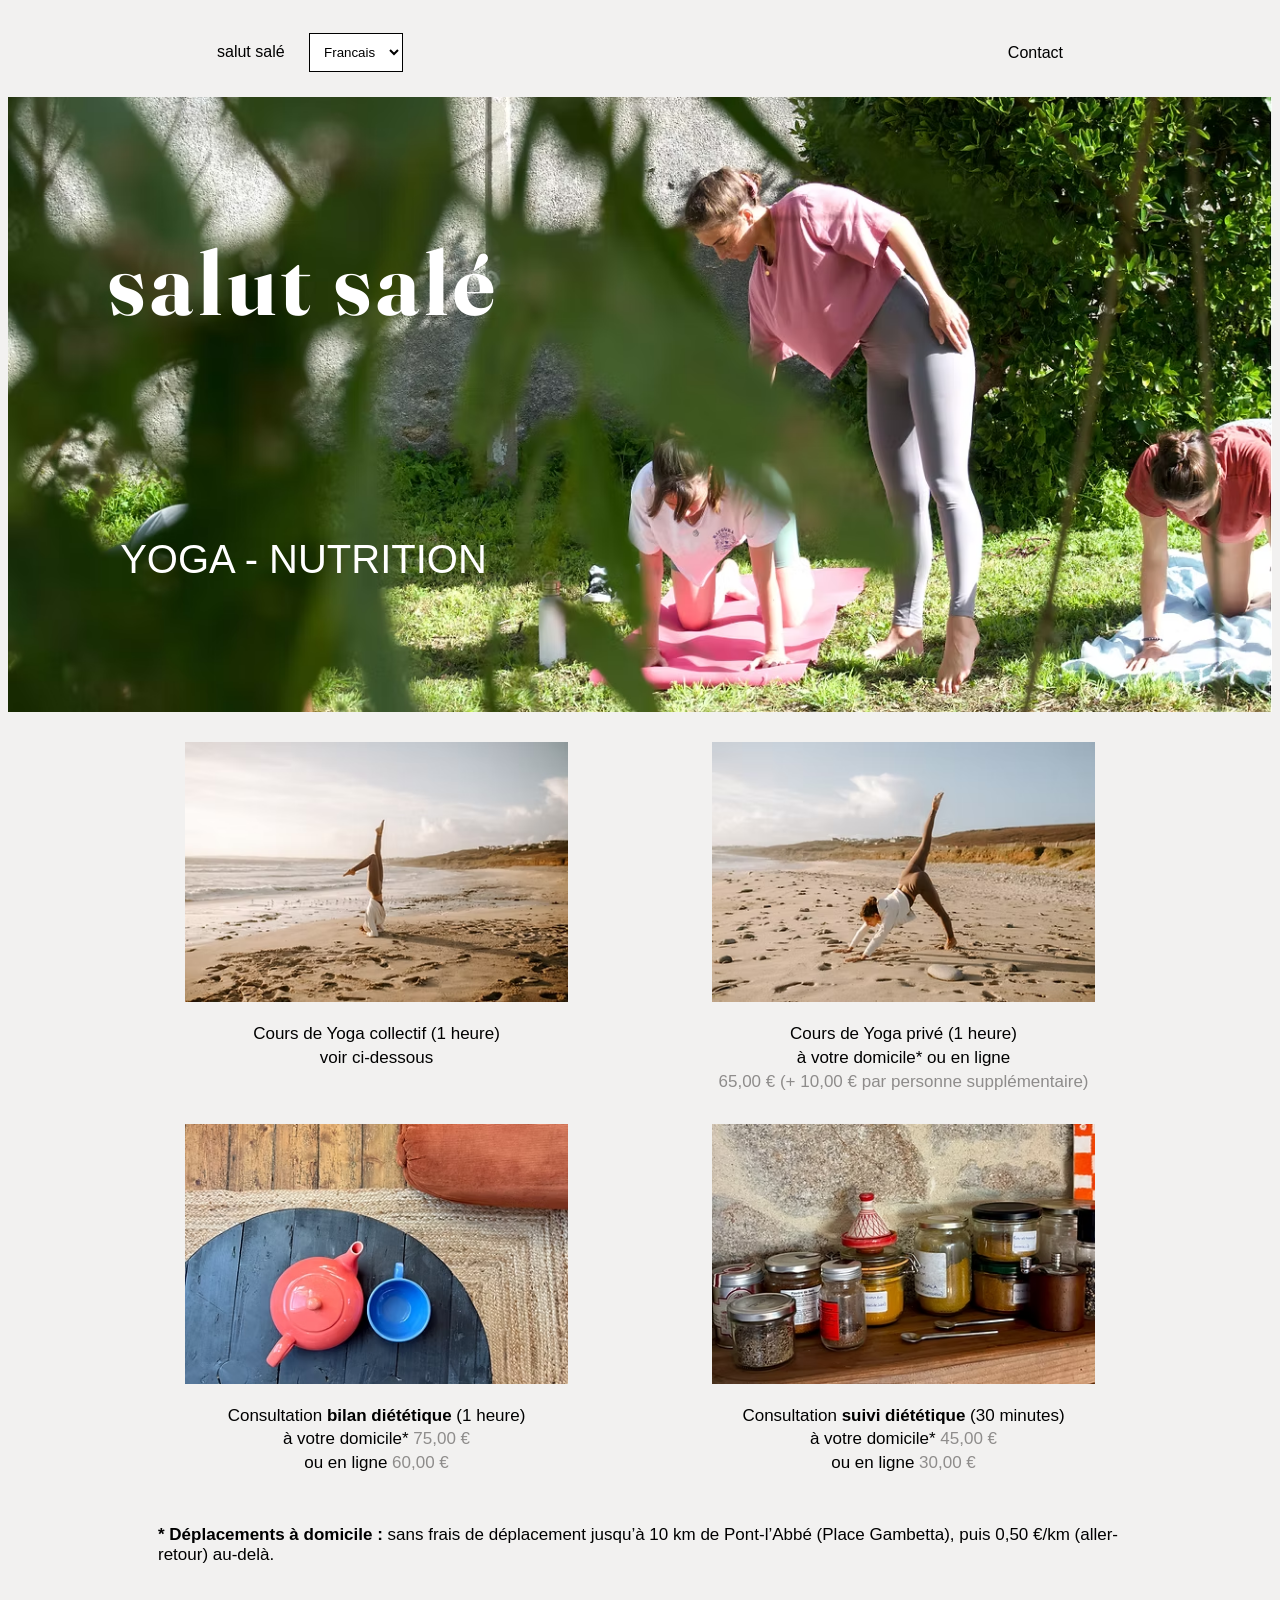
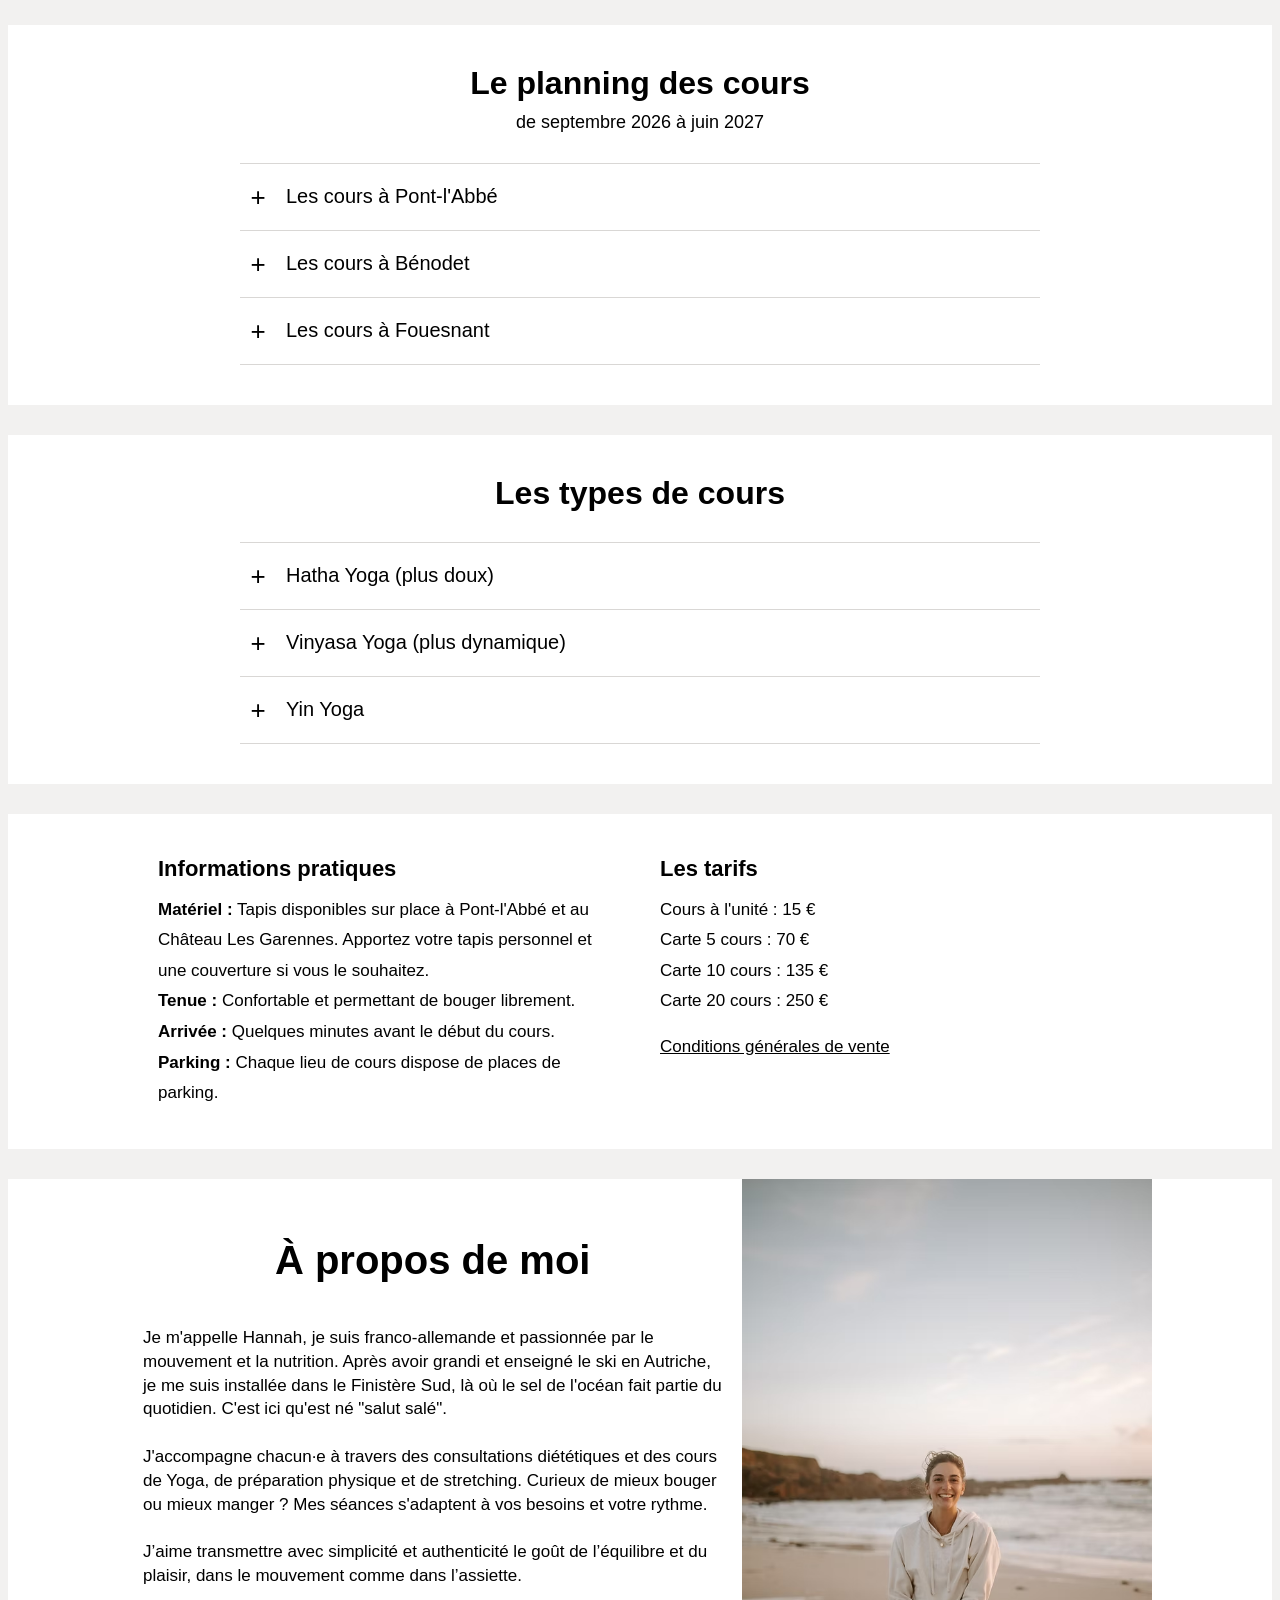
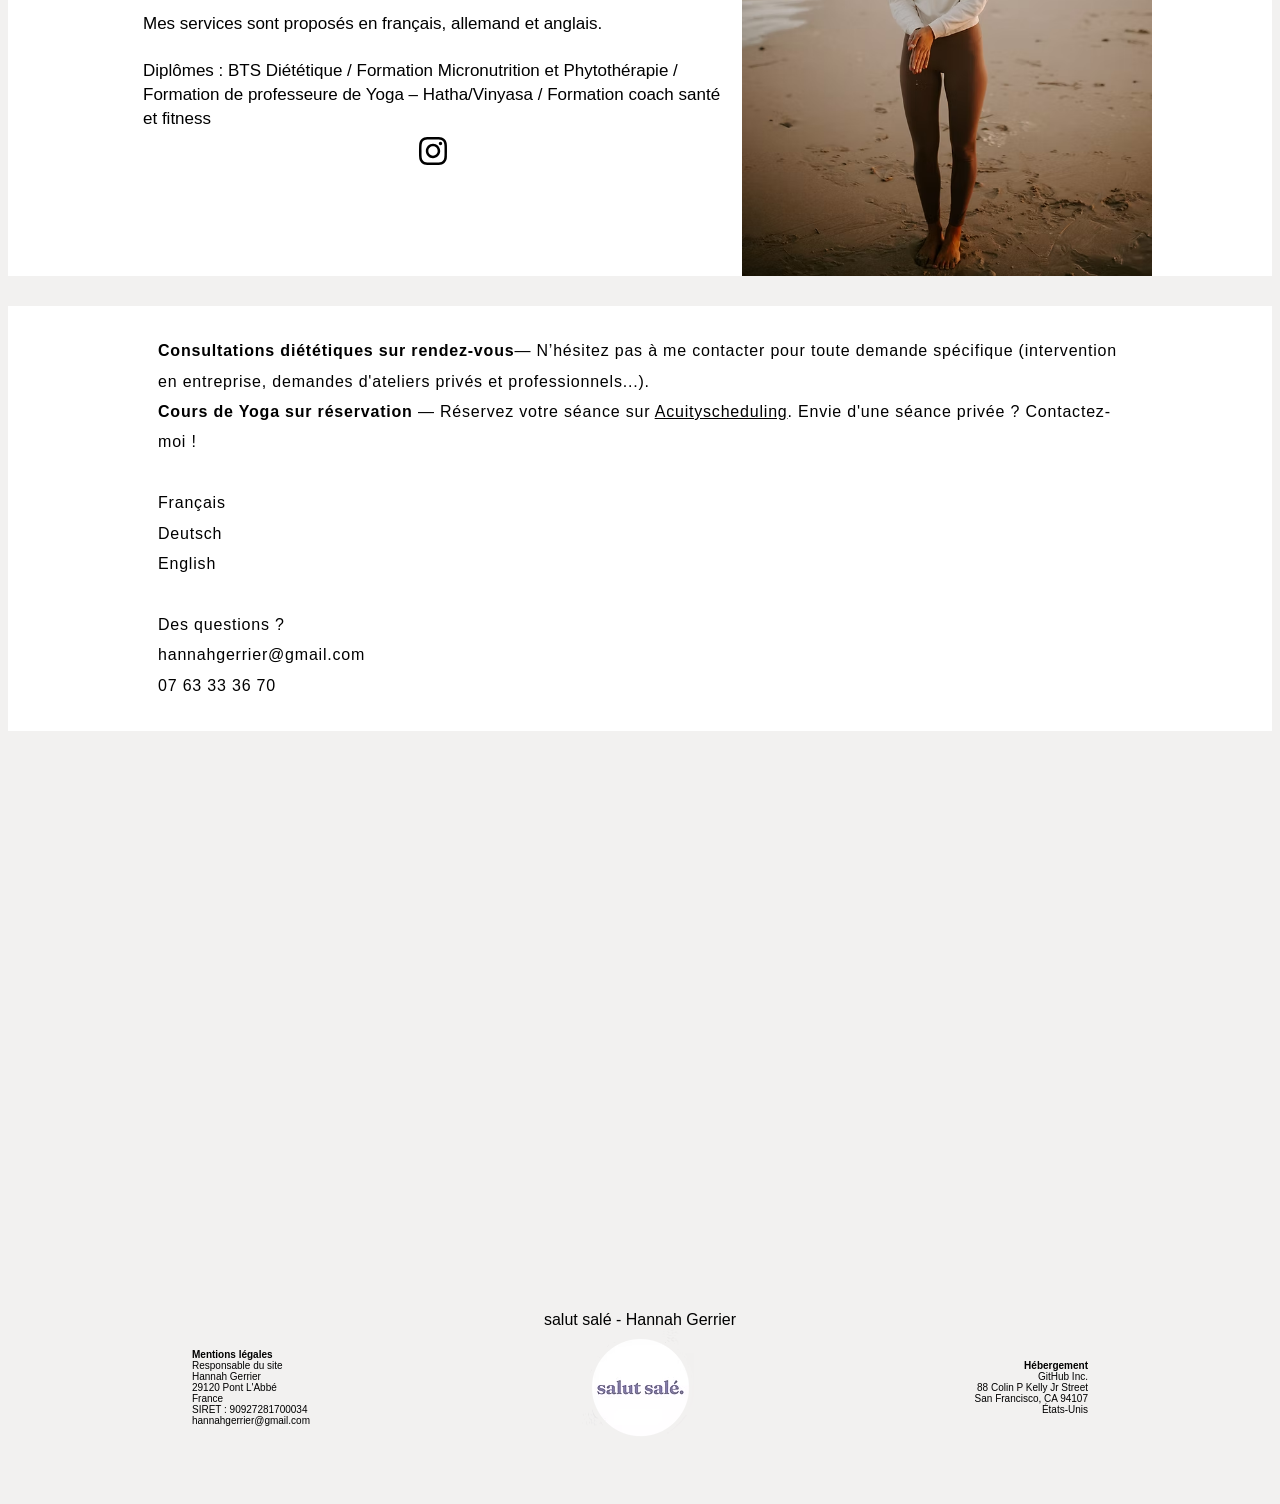
<file: index.html>
<!doctype html>
<html lang="fr">
  <head>
    <meta charset="utf-8" />
    <meta name="viewport" content="width=device-width, initial-scale=1.0" />
    <meta
      name="description"
      content="Hannah Gerrier - Diététicienne, professeure de Yoga et coach sportif dans le Finistère Sud. Consultations diététiques, cours de Yoga et préparation physique à domicile ou en ligne."
    />
    <meta property="og:title" content="salut salé - Nutrition et Yoga" />
    <meta
      property="og:description"
      content="Accompagnement personnalisé en nutrition et yoga dans le Finistère Sud par Hannah Gerrier."
    />
    <meta property="og:type" content="website" />
    <meta property="og:image" content="media/about.jpg" />
    <title>salut salé - Nutrition et Yoga | Hannah Gerrier</title>
    <link rel="stylesheet" href="index.css" />
    <link
      href="https://db.onlinewebfonts.com/c/55c4f556836775174bfac94178a3fe82?family=Proxima+N+W01+Reg"
      rel="stylesheet"
    />
    <link
      href="https://fonts.googleapis.com/css2?family=Fraunces:ital,opsz,wght@0,9..144,100..900;1,9..144,100..900&display=swap"
      rel="stylesheet"
    />
  </head>
  <body>
    <header>
      <div class="inner">
        <div>
          <span id="siteTitle">salut salé</span>
          <select id="langSelect" aria-label="Sélectionner la langue">
            <option>Francais</option>
            <option>Deutsch</option>
            <option>English</option>
          </select>
        </div>
        <a id="contactLink" href="#contact">Contact</a>
      </div>
    </header>
    <main>
      <section>
        <div class="title-section">
          <img
            class="title-picture"
            src="media/title2.jpg"
            loading="lazy"
            alt="salut salé"
          />
          <div class="title">
            <div class="maintitle">salut salé</div>
            <div class="subtitle" id="subtitle">YOGA - NUTRITION</div>
          </div>
        </div>
      </section>

      <section>
        <div class="inner">
          <div>
            <div class="service-list">
              <div class="service">
                <img
                  src="media/yoga4.jpg"
                  loading="lazy"
                  alt="Cours de Yoga collectif"
                />
                <span class="service-name" id="service4">
                  Cours de Yoga collectif (1 heure)<br />
                  voir ci-dessous
                </span>
              </div>

              <div class="service">
                <img
                  src="media/yoga3.jpg"
                  loading="lazy"
                  alt="Cours de Yoga privé"
                />
                <span class="service-name" id="service3">
                  Cours de Yoga privé (1 heure)<br />
                  à votre domicile* ou en ligne<br />
                  <span class="cost"
                    >65,00 € (+ 10,00 € par personne supplémentaire)</span
                  >
                </span>
              </div>

              <div class="service">
                <img
                  src="media/pots.png"
                  loading="lazy"
                  alt="Consultation diététique"
                />
                <span class="service-name" id="service1">
                  Consultation <b>bilan diététique</b> (1 heure)<br />
                  à votre domicile* <span class="cost">75,00 €</span><br />
                  ou en ligne <span class="cost">60,00 €</span>
                </span>
              </div>

              <div class="service">
                <img
                  src="media/pots2.png"
                  loading="lazy"
                  alt="Suivi diététique"
                />
                <span class="service-name" id="service2">
                  Consultation <b>suivi diététique</b> (30 minutes)<br />
                  à votre domicile* <span class="cost">45,00 €</span><br />
                  ou en ligne <span class="cost">30,00 €</span>
                </span>
              </div>
            </div>
          </div>
          <div id="locationNotice" class="location-notice">
            <b>* Déplacements à domicile :</b> sans frais de déplacement jusqu’à
            10 km de Pont-l’Abbé (Place Gambetta), puis 0,50 €/km (aller-retour)
            au-delà.
          </div>
        </div>
      </section>

      <section class="bg-white">
        <div class="inner courses">
          <h2 class="section-title" id="planningTitle">
            Le planning des cours
          </h2>
          <p class="section-subtitle" id="planningSubtitle">
            de septembre 2026 à juin 2027
          </p>
          <div class="accordion">
            <details>
              <summary id="planning1Title">Les cours à Pont-l'Abbé</summary>
              <div class="accordion-body">
                <div id="planning1Content">
                  Lundi - 12h15 à 13h15 - Hatha Yoga (plus doux)<br />
                  Jeudi - 12h15 à 13h15 - Hatha Yoga (plus doux)<br />
                  Jeudi - 18h15 à 19h15 - Hatha Yoga (plus doux)<br />
                  Jeudi - 19h30 à 20h30 - Vinyasa Yoga (plus dynamique)<br /><br />
                  Les cours ont lieu dans le Studio 15, 15 Route de Loctudy
                </div>
                <div class="btn-row">
                  <a
                    class="btn"
                    id="planning1Book"
                    href="https://salutsale.as.me/"
                    target="_blank"
                    rel="noopener noreferrer"
                    >Réserver un cours</a
                  >
                  <a
                    class="btn"
                    id="planning1Card"
                    href="https://salutsale.as.me/catalog/c7d9e013"
                    target="_blank"
                    rel="noopener noreferrer"
                    >Acheter une carte</a
                  >
                </div>
              </div>
            </details>
            <details>
              <summary id="planning2Title">Les cours à Bénodet</summary>
              <div class="accordion-body">
                <div id="planning2Content">
                  Mercredi - 18h15 à 19h15 - Vinyasa Yoga (plus dynamique)<br />
                  Mercredi - 19h30 à 20h30 - Hatha Yoga (plus doux)<br /><br />
                  Les cours ont lieu dans la yourte du Château Les Garennes
                  (réservation sur leur site de réservation)
                </div>
                <div class="btn-row">
                  <a
                    class="btn"
                    id="planning2Book"
                    href="https://backoffice.bsport.io/m/Ch%C3%A2teau%20les%20Garennes/4407/calendar/?tabSelected=0"
                    target="_blank"
                    rel="noopener noreferrer"
                    >Réserver un cours à Bénodet</a
                  >
                </div>
              </div>
            </details>
            <details>
              <summary id="planning3Title">Les cours à Fouesnant</summary>
              <div class="accordion-body">
                <div id="planning3Content">
                  Lundi - 18h10 à 19h25 - Yin Yoga<br />
                  Lundi - 19h30 à 20h30 - Hatha Flow<br /><br />
                  Les cours ont lieu dans le complexe sportif Bréhoulou, salle 9
                </div>
                <div class="btn-row">
                  <a
                    class="btn"
                    id="planning3Book"
                    href="https://salutsale.as.me/"
                    target="_blank"
                    rel="noopener noreferrer"
                    >Réserver un cours</a
                  >
                  <a
                    class="btn"
                    id="planning3Card"
                    href="https://salutsale.as.me/catalog/c7d9e013"
                    target="_blank"
                    rel="noopener noreferrer"
                    >Acheter une carte</a
                  >
                </div>
              </div>
            </details>
          </div>
        </div>
      </section>

      <section class="bg-white">
        <div class="inner courses">
          <h2 class="section-title" id="typesTitle">Les types de cours</h2>
          <div class="accordion">
            <details>
              <summary id="types1Title">Hatha Yoga (plus doux)</summary>
              <div class="accordion-body" id="types1Content">
                Une pratique équilibrée qui mélange la tenue de postures longues
                et des enchaînements fluides.<br /><br />
                Les postures sont explorées avec attention, tout en laissant une
                place au mouvement pour créer une séance vivante.<br /><br />
                Un cours pour renforcer le corps en douceur, améliorer sa
                mobilité et sa coordination, tout en cultivant concentration et
                présence.<br /><br />
                Accessible à tous les niveaux, chacun est invité à adapter la
                pratique à son propre corps.
              </div>
            </details>
            <details>
              <summary id="types2Title">Vinyasa Yoga (plus dynamique)</summary>
              <div class="accordion-body" id="types2Content">
                Une pratique rythmée et énergisante, dans laquelle les postures
                s'enchaînent de manière fluide au rythme de la respiration.<br /><br />
                La séance associe mouvements, postures et transitions pour
                mettre progressivement le corps en action. On travaille la
                force, la mobilité, l'équilibre et la coordination, tout en
                développant une respiration consciente.<br /><br />
                Une pratique idéale pour se dépenser, renforcer son corps et
                repartir avec une sensation d'énergie.<br /><br />
                Accessible aux personnes ayant déjà pratiqué le yoga, comme aux
                pratiquants plus expérimentés.
              </div>
            </details>
            <details>
              <summary id="types3Title">Yin Yoga</summary>
              <div class="accordion-body" id="types3Content">
                Une pratique douce, lente et profondément relaxante qui invite à
                ralentir.<br /><br />
                Les postures sont pratiquées au sol et maintenues plusieurs
                minutes, souvent à l'aide de supports (blocs, coussins,
                sangles…). Cette immobilité permet au corps de relâcher
                progressivement les tensions et d'explorer en douceur les tissus
                plus profonds, notamment les fascias, les articulations et les
                tissus conjonctifs.<br /><br />
                La respiration devient un véritable fil conducteur et laisse
                progressivement place à un état de calme et de lâcher-prise.<br /><br />
                Une pratique pour gagner en flexibilité et en mobilité, apaiser
                le mental et offrir au corps un véritable temps de repos.<br /><br />
                Accessible à tous : chaque posture peut être adaptée aux besoins
                et ressentis de chacun.
              </div>
            </details>
          </div>
        </div>
      </section>

      <section class="bg-white">
        <div class="inner course-info">
          <div>
            <h3 id="infosTitle">Informations pratiques</h3>
            <div id="infosContent">
              <b>Matériel :</b> Tapis disponibles sur place à Pont-l'Abbé et au
              Château Les Garennes. Apportez votre tapis personnel et une
              couverture si vous le souhaitez.<br />
              <b>Tenue :</b> Confortable et permettant de bouger librement.<br />
              <b>Arrivée :</b> Quelques minutes avant le début du cours.<br />
              <b>Parking :</b> Chaque lieu de cours dispose de places de
              parking.
            </div>
          </div>
          <div>
            <h3 id="tarifsTitle">Les tarifs</h3>
            <div id="tarifsContent">
              Cours à l'unité : 15 €<br />
              Carte 5 cours : 70 €<br />
              Carte 10 cours : 135 €<br />
              Carte 20 cours : 250 €
            </div>
            <a class="cgv-link" href="cgv.html" id="cgvLink"
              >Conditions générales de vente</a
            >
          </div>
        </div>
      </section>

      <section class="bg-white">
        <div class="inner about">
          <div class="about-text">
            <h2 id="aboutTitle">À propos de moi</h2>
            <div class="about-description" id="aboutDescription">
              Je m'appelle Hannah, je suis franco-allemande et passionnée par le
              mouvement et la nutrition. Après avoir grandi et enseigné le ski
              en Autriche, je me suis installée dans le Finistère Sud, là où le
              sel de l'océan fait partie du quotidien. C'est ici qu'est né
              "salut salé".<br /><br />
              J'accompagne chacun·e à travers des consultations diététiques et
              des cours de Yoga, de préparation physique et de stretching.
              Curieux de mieux bouger ou mieux manger ? Mes séances s'adaptent à
              vos besoins et votre rythme.<br /><br />
              J’aime transmettre avec simplicité et authenticité le goût de
              l’équilibre et du plaisir, dans le mouvement comme dans
              l’assiette.<br /><br />
              Mes services sont proposés en français, allemand et anglais.<br /><br />
              Diplômes : BTS Diététique / Formation Micronutrition et
              Phytothérapie / Formation de professeure de Yoga – Hatha/Vinyasa /
              Formation coach santé et fitness
            </div>
            <div>
              <a
                href="https://www.instagram.com/salutsale_/"
                target="_blank"
                rel="noopener noreferrer"
                aria-label="Suivez-moi sur Instagram"
              >
                <img class="insta-img" src="media/insta.svg" alt="Instagram" />
              </a>
            </div>
          </div>
          <img
            class="about-img"
            src="media/about.jpg"
            loading="lazy"
            alt="Hannah Gerrier"
          />
        </div>
      </section>

      <section id="contact" class="bg-white">
        <div class="inner contact-section">
          <div id="contactSection">
            <b>Consultations diététiques sur rendez-vous</b>— N’hésitez pas à me
            contacter pour toute demande spécifique (intervention en
            entreprise​, demandes d'ateliers privés et professionnels...).<br />
            <b>Cours de Yoga sur réservation</b> — Réservez votre séance sur
            <a
              href="https://salutsale.as.me/"
              target="_blank"
              rel="noopener noreferrer"
              >Acuityscheduling</a
            >. Envie d'une séance privée ? Contactez-moi !<br /><br />
            Français<br />
            Deutsch<br />
            English<br /><br />
            Des questions ?<br />
            hannahgerrier@gmail.com<br />
            07 63 33 36 70
          </div>
        </div>
      </section>

      <section>
        <iframe
          class="maps inner"
          src="https://www.google.com/maps/embed?pb=!1m18!1m12!1m3!1d46702.15419471925!2d-4.232252920389788!3d47.86614878731675!2m3!1f0!2f0!3f0!3m2!1i1024!2i768!4f13.1!3m3!1m2!1s0x48172dc0f04c8cf7%3A0x40ca5cd36e563e0!2s29120%20Pont-l&#39;Abb%C3%A9%2C%20France!5e0!3m2!1sfr!2sat!4v1762604699730!5m2!1sfr!2sat"
          width="100%"
          height="500px"
          style="border: 0"
          allowfullscreen=""
          loading="lazy"
          referrerpolicy="no-referrer-when-downgrade"
        ></iframe>
      </section>
    </main>

    <footer>
      <div class="who" id="who">salut salé - Hannah Gerrier</div>

      <div class="bottom">
        <div class="legal">
          <div class="legal-title" id="legalTitle">Mentions légales</div>
          <div id="legalContent">
            Responsable du site<br />
            Hannah Gerrier<br />
            29120 Pont L'Abbé<br />
            France<br />
            SIRET : 90927281700034<br />
            hannahgerrier@gmail.com
          </div>
        </div>
        <img src="media/tinylogo2.png" loading="lazy" alt="salut salé" />
        <div class="legal hosting">
          <div class="legal-title" id="hostingTitle">Hébergement</div>
          <div id="hostingContent">
            GitHub Inc.<br />
            88 Colin P Kelly Jr Street<br />
            San Francisco, CA 94107<br />
            États-Unis
          </div>
        </div>
      </div>
    </footer>
    <script src="script.js"></script>
  </body>
</html>
</file>
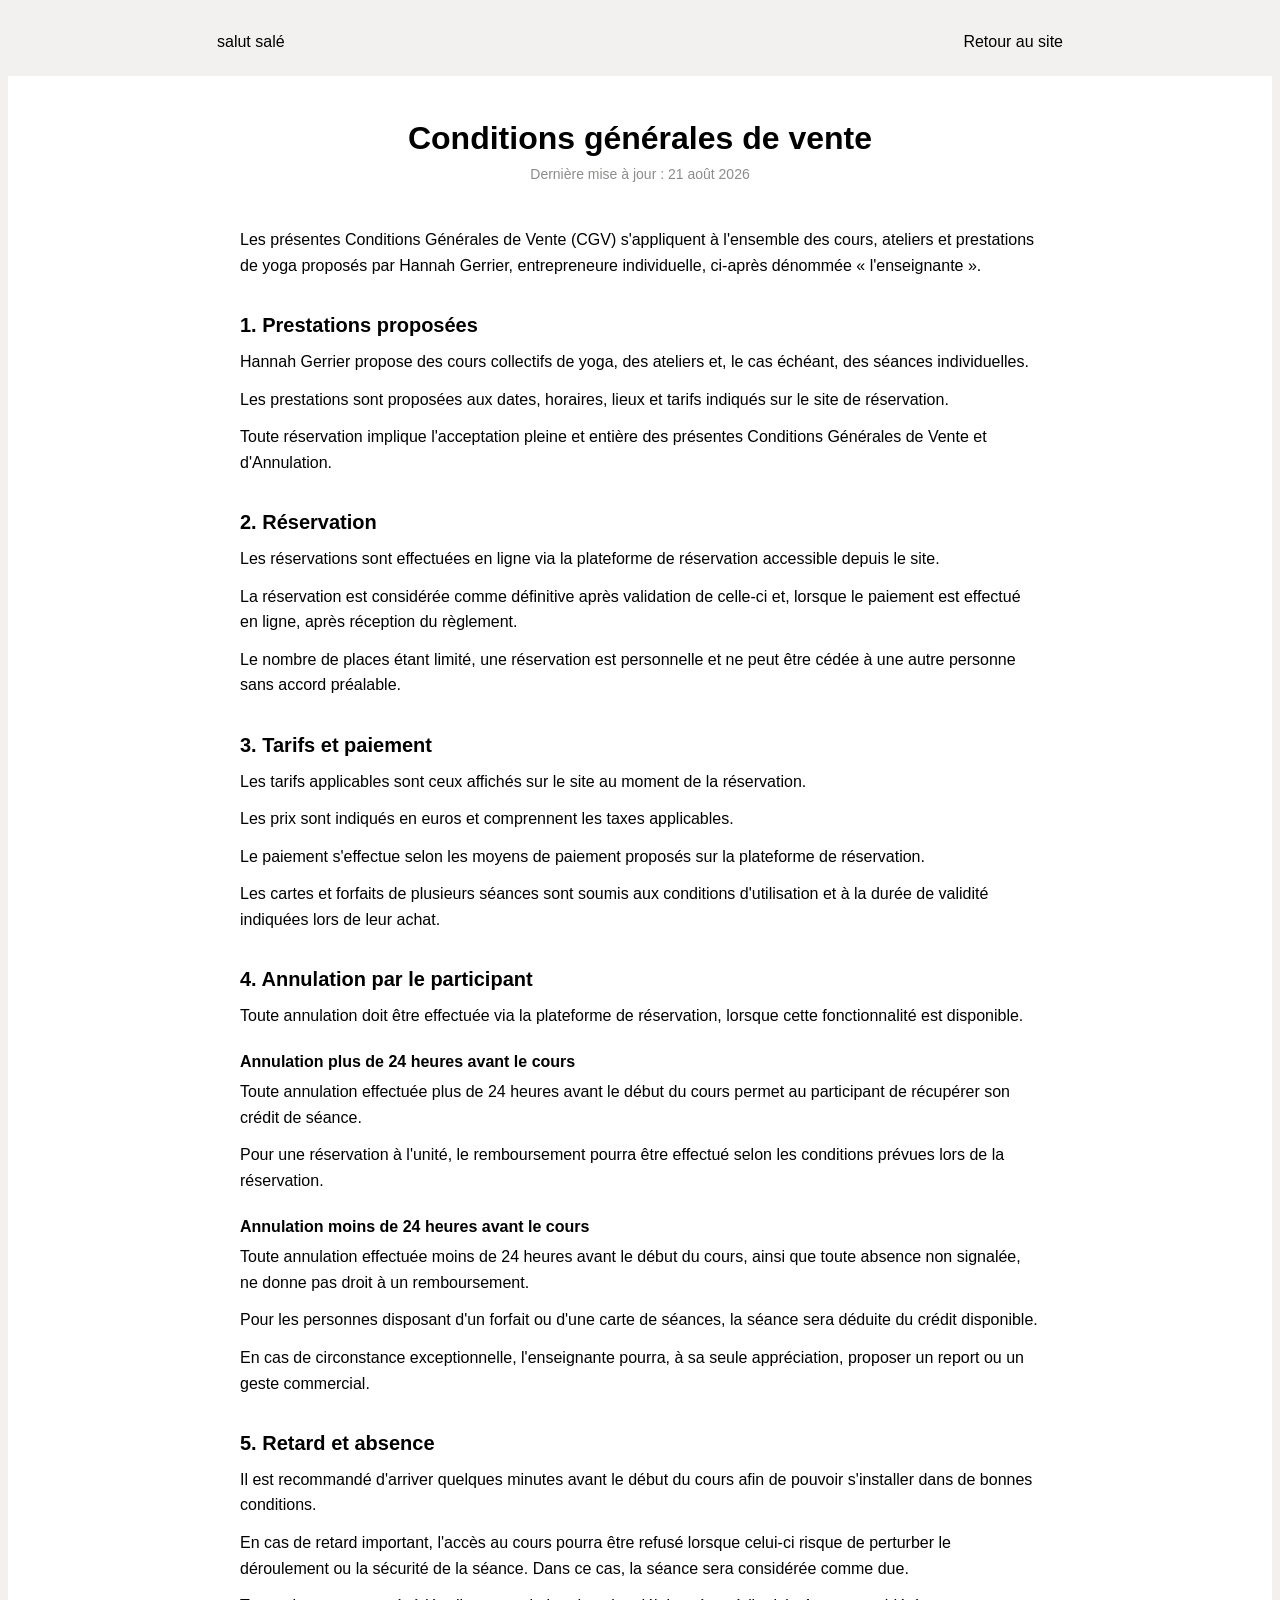
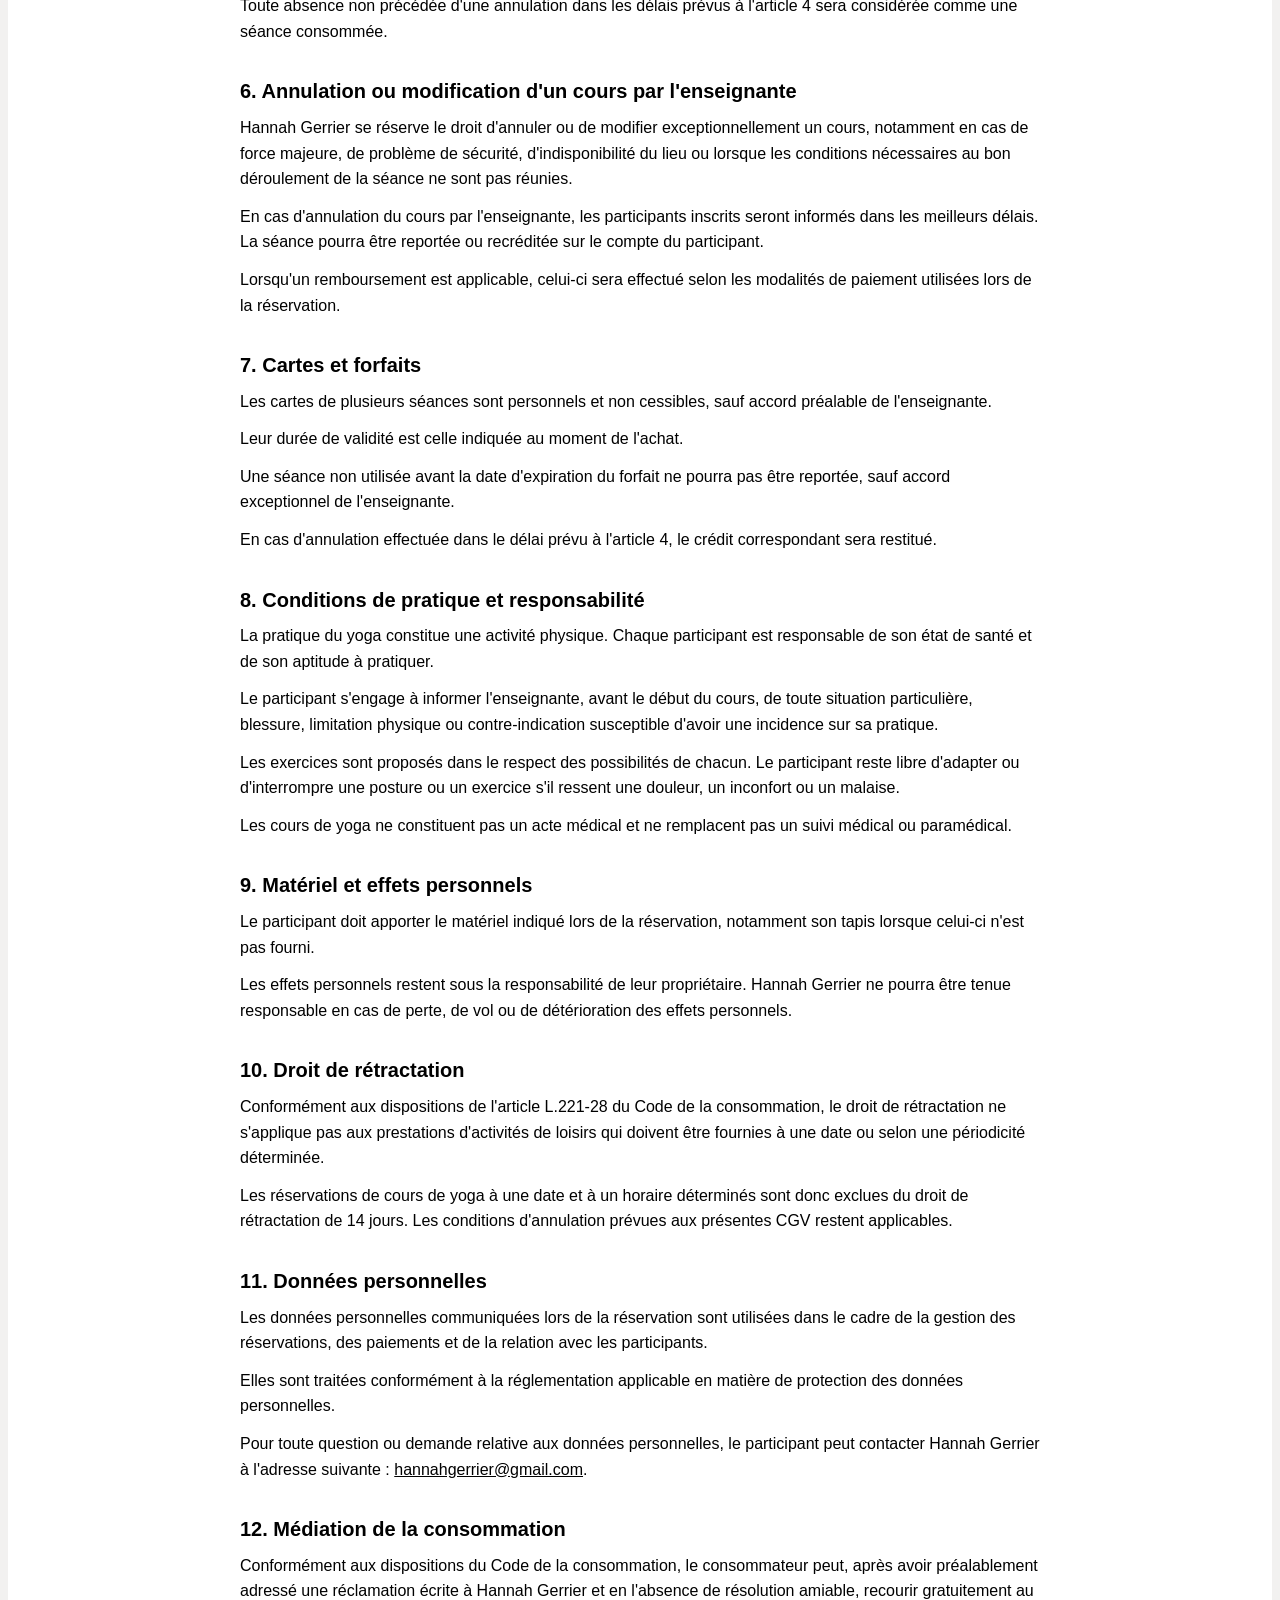
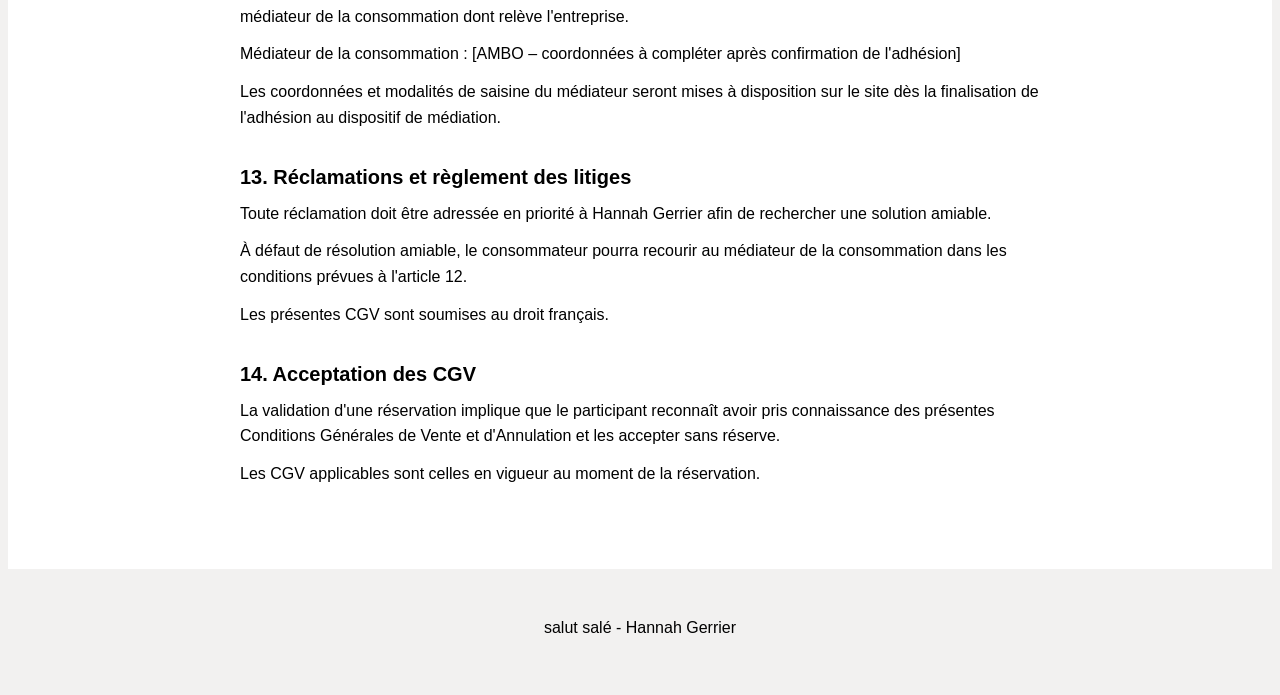
<file: cgv.html>
<!doctype html>
<html lang="fr">
  <head>
    <meta charset="utf-8" />
    <meta name="viewport" content="width=device-width, initial-scale=1.0" />
    <meta
      name="description"
      content="Conditions générales de vente des cours de yoga proposés par Hannah Gerrier - salut salé."
    />
    <title>Conditions générales de vente | salut salé</title>
    <link rel="stylesheet" href="index.css" />
    <link
      href="https://db.onlinewebfonts.com/c/55c4f556836775174bfac94178a3fe82?family=Proxima+N+W01+Reg"
      rel="stylesheet"
    />
    <link
      href="https://fonts.googleapis.com/css2?family=Fraunces:ital,opsz,wght@0,9..144,100..900;1,9..144,100..900&display=swap"
      rel="stylesheet"
    />
  </head>
  <body>
    <header>
      <div class="inner">
        <div>
          <a href="./">salut salé</a>
        </div>
        <a href="./">Retour au site</a>
      </div>
    </header>
    <main>
      <section class="bg-white">
        <div class="cgv">
          <h1>Conditions générales de vente</h1>
          <p class="cgv-updated">Dernière mise à jour : 21 août 2026</p>
          <p>
            Les présentes Conditions Générales de Vente (CGV) s'appliquent à
            l'ensemble des cours, ateliers et prestations de yoga proposés par
            Hannah Gerrier, entrepreneure individuelle, ci-après dénommée
            « l'enseignante ».
          </p>

          <h2>1. Prestations proposées</h2>
          <p>
            Hannah Gerrier propose des cours collectifs de yoga, des ateliers
            et, le cas échéant, des séances individuelles.
          </p>
          <p>
            Les prestations sont proposées aux dates, horaires, lieux et tarifs
            indiqués sur le site de réservation.
          </p>
          <p>
            Toute réservation implique l'acceptation pleine et entière des
            présentes Conditions Générales de Vente et d'Annulation.
          </p>

          <h2>2. Réservation</h2>
          <p>
            Les réservations sont effectuées en ligne via la plateforme de
            réservation accessible depuis le site.
          </p>
          <p>
            La réservation est considérée comme définitive après validation de
            celle-ci et, lorsque le paiement est effectué en ligne, après
            réception du règlement.
          </p>
          <p>
            Le nombre de places étant limité, une réservation est personnelle
            et ne peut être cédée à une autre personne sans accord préalable.
          </p>

          <h2>3. Tarifs et paiement</h2>
          <p>
            Les tarifs applicables sont ceux affichés sur le site au moment de
            la réservation.
          </p>
          <p>
            Les prix sont indiqués en euros et comprennent les taxes
            applicables.
          </p>
          <p>
            Le paiement s'effectue selon les moyens de paiement proposés sur la
            plateforme de réservation.
          </p>
          <p>
            Les cartes et forfaits de plusieurs séances sont soumis aux
            conditions d'utilisation et à la durée de validité indiquées lors
            de leur achat.
          </p>

          <h2>4. Annulation par le participant</h2>
          <p>
            Toute annulation doit être effectuée via la plateforme de
            réservation, lorsque cette fonctionnalité est disponible.
          </p>
          <h3>Annulation plus de 24 heures avant le cours</h3>
          <p>
            Toute annulation effectuée plus de 24 heures avant le début du
            cours permet au participant de récupérer son crédit de séance.
          </p>
          <p>
            Pour une réservation à l'unité, le remboursement pourra être
            effectué selon les conditions prévues lors de la réservation.
          </p>
          <h3>Annulation moins de 24 heures avant le cours</h3>
          <p>
            Toute annulation effectuée moins de 24 heures avant le début du
            cours, ainsi que toute absence non signalée, ne donne pas droit à
            un remboursement.
          </p>
          <p>
            Pour les personnes disposant d'un forfait ou d'une carte de
            séances, la séance sera déduite du crédit disponible.
          </p>
          <p>
            En cas de circonstance exceptionnelle, l'enseignante pourra, à sa
            seule appréciation, proposer un report ou un geste commercial.
          </p>

          <h2>5. Retard et absence</h2>
          <p>
            Il est recommandé d'arriver quelques minutes avant le début du
            cours afin de pouvoir s'installer dans de bonnes conditions.
          </p>
          <p>
            En cas de retard important, l'accès au cours pourra être refusé
            lorsque celui-ci risque de perturber le déroulement ou la sécurité
            de la séance. Dans ce cas, la séance sera considérée comme due.
          </p>
          <p>
            Toute absence non précédée d'une annulation dans les délais prévus
            à l'article 4 sera considérée comme une séance consommée.
          </p>

          <h2>6. Annulation ou modification d'un cours par l'enseignante</h2>
          <p>
            Hannah Gerrier se réserve le droit d'annuler ou de modifier
            exceptionnellement un cours, notamment en cas de force majeure, de
            problème de sécurité, d'indisponibilité du lieu ou lorsque les
            conditions nécessaires au bon déroulement de la séance ne sont pas
            réunies.
          </p>
          <p>
            En cas d'annulation du cours par l'enseignante, les participants
            inscrits seront informés dans les meilleurs délais. La séance
            pourra être reportée ou recréditée sur le compte du participant.
          </p>
          <p>
            Lorsqu'un remboursement est applicable, celui-ci sera effectué
            selon les modalités de paiement utilisées lors de la réservation.
          </p>

          <h2>7. Cartes et forfaits</h2>
          <p>
            Les cartes de plusieurs séances sont personnels et non cessibles,
            sauf accord préalable de l'enseignante.
          </p>
          <p>
            Leur durée de validité est celle indiquée au moment de l'achat.
          </p>
          <p>
            Une séance non utilisée avant la date d'expiration du forfait ne
            pourra pas être reportée, sauf accord exceptionnel de
            l'enseignante.
          </p>
          <p>
            En cas d'annulation effectuée dans le délai prévu à l'article 4, le
            crédit correspondant sera restitué.
          </p>

          <h2>8. Conditions de pratique et responsabilité</h2>
          <p>
            La pratique du yoga constitue une activité physique. Chaque
            participant est responsable de son état de santé et de son aptitude
            à pratiquer.
          </p>
          <p>
            Le participant s'engage à informer l'enseignante, avant le début du
            cours, de toute situation particulière, blessure, limitation
            physique ou contre-indication susceptible d'avoir une incidence sur
            sa pratique.
          </p>
          <p>
            Les exercices sont proposés dans le respect des possibilités de
            chacun. Le participant reste libre d'adapter ou d'interrompre une
            posture ou un exercice s'il ressent une douleur, un inconfort ou un
            malaise.
          </p>
          <p>
            Les cours de yoga ne constituent pas un acte médical et ne
            remplacent pas un suivi médical ou paramédical.
          </p>

          <h2>9. Matériel et effets personnels</h2>
          <p>
            Le participant doit apporter le matériel indiqué lors de la
            réservation, notamment son tapis lorsque celui-ci n'est pas fourni.
          </p>
          <p>
            Les effets personnels restent sous la responsabilité de leur
            propriétaire. Hannah Gerrier ne pourra être tenue responsable en
            cas de perte, de vol ou de détérioration des effets personnels.
          </p>

          <h2>10. Droit de rétractation</h2>
          <p>
            Conformément aux dispositions de l'article L.221-28 du Code de la
            consommation, le droit de rétractation ne s'applique pas aux
            prestations d'activités de loisirs qui doivent être fournies à une
            date ou selon une périodicité déterminée.
          </p>
          <p>
            Les réservations de cours de yoga à une date et à un horaire
            déterminés sont donc exclues du droit de rétractation de 14 jours.
            Les conditions d'annulation prévues aux présentes CGV restent
            applicables.
          </p>

          <h2>11. Données personnelles</h2>
          <p>
            Les données personnelles communiquées lors de la réservation sont
            utilisées dans le cadre de la gestion des réservations, des
            paiements et de la relation avec les participants.
          </p>
          <p>
            Elles sont traitées conformément à la réglementation applicable en
            matière de protection des données personnelles.
          </p>
          <p>
            Pour toute question ou demande relative aux données personnelles,
            le participant peut contacter Hannah Gerrier à l'adresse suivante :
            <a href="mailto:hannahgerrier@gmail.com">hannahgerrier@gmail.com</a
            >.
          </p>

          <h2>12. Médiation de la consommation</h2>
          <p>
            Conformément aux dispositions du Code de la consommation, le
            consommateur peut, après avoir préalablement adressé une
            réclamation écrite à Hannah Gerrier et en l'absence de résolution
            amiable, recourir gratuitement au médiateur de la consommation dont
            relève l'entreprise.
          </p>
          <p>
            Médiateur de la consommation : [AMBO – coordonnées à compléter
            après confirmation de l'adhésion]
          </p>
          <p>
            Les coordonnées et modalités de saisine du médiateur seront mises à
            disposition sur le site dès la finalisation de l'adhésion au
            dispositif de médiation.
          </p>

          <h2>13. Réclamations et règlement des litiges</h2>
          <p>
            Toute réclamation doit être adressée en priorité à Hannah Gerrier
            afin de rechercher une solution amiable.
          </p>
          <p>
            À défaut de résolution amiable, le consommateur pourra recourir au
            médiateur de la consommation dans les conditions prévues à
            l'article 12.
          </p>
          <p>Les présentes CGV sont soumises au droit français.</p>

          <h2>14. Acceptation des CGV</h2>
          <p>
            La validation d'une réservation implique que le participant
            reconnaît avoir pris connaissance des présentes Conditions
            Générales de Vente et d'Annulation et les accepter sans réserve.
          </p>
          <p>
            Les CGV applicables sont celles en vigueur au moment de la
            réservation.
          </p>
        </div>
      </section>
    </main>

    <footer>
      <div class="who">salut salé - Hannah Gerrier</div>
    </footer>
  </body>
</html>
</file>
<file: index.css>
html {
  font-family:
    "Proxima N W01 Reg", "Proxima Nova", "Helvetica Neue", Helvetica, Arial,
    sans-serif;
  scroll-behavior: smooth;
}

body {
  background-color: #f2f1f0;
}

main {
  display: flex;
  flex-direction: column;
  section {
    width: 100%;
    display: flex;
    justify-content: center;
    .inner {
      width: clamp(700px, 80vw, 1200px);
    }
  }
}

.bg-white {
  background-color: white;
}

* {
  box-sizing: border-box;
}

a {
  color: inherit;
  text-decoration: none;
}
a:visited {
  color: inherit;
}

header {
  display: flex;
  justify-content: center;

  .inner {
    display: flex;
    justify-content: space-between;
    width: clamp(500px, 70vw, 1000px);
    align-items: center;
    padding: 25px;

    select {
      margin-left: 20px;
      background: white;
      border: 1px solid black;
      padding: 10px;
    }
  }
}

main {
  display: flex;
  flex-direction: column;
  gap: 30px;
}

.title-section {
  position: relative;
  width: 100%;
  img {
    width: 100%;
    max-height: 640px;
    height: auto;
    display: block;
    object-fit: cover;
  }
  .title {
    position: absolute;
    top: 0;
    left: 50px;
    color: white;
    text-align: center;

    display: flex;
    flex-direction: column;
    justify-content: space-between;
    height: 100%;
    padding: 50px;
    padding-top: 130px;
    padding-bottom: 130px;

    .maintitle {
      white-space: nowrap;
      font-weight: 700;
      font-family: "Fraunces";
      font-size: 90px;
      letter-spacing: 0.05em;
    }

    .subtitle {
      font-size: 40px;
    }
  }
}

.about {
  display: flex;
  justify-content: space-between;

  .about-text {
    padding: 15px;
    flex: 1;
    display: flex;
    align-items: center;
    flex-direction: column;
    padding-right: 20px;

    h2 {
      font-size: 40px;
      text-align: center;
      margin: 50px 0;
      font-weight: 700;
    }
    font-size: 18px;
    line-height: 1.8em;

    .about-description {
      max-width: 800px;
      font-size: 17px;
      line-height: 1.4em;
    }

    .insta-img {
      width: 40px;
      height: 40px;
      vertical-align: middle;
    }
  }
  .about-img {
    max-width: 40%;
    max-height: 800px;
    height: auto;
    object-fit: cover;
  }
}

.service-list {
  display: grid;
  grid-template-columns: repeat(2, 1fr);
  row-gap: 30px;
  column-gap: 30px;

  .service {
    display: flex;
    flex-direction: column;
    align-items: center;
    gap: 10px;
    text-align: center;
    font-size: 17px;
    line-height: 1.4em;

    img {
      width: auto;
      height: 270px;
      object-fit: cover;
      padding-bottom: 10px;
    }

    .cost {
      color: rgb(142, 140, 139);
    }
  }
}

.location-notice {
  font-size: 17px;
  padding: 30px;
  margin-top: 20px;
}

.courses {
  padding: 40px 30px;
}

.section-title {
  font-size: 32px;
  font-weight: 700;
  text-align: center;
  margin: 0 0 10px;
}

.section-subtitle {
  font-size: 18px;
  text-align: center;
  margin: 0;
}

.accordion {
  max-width: 800px;
  margin: 30px auto 0;
  border-top: 1px solid #d9d7d5;

  details {
    border-bottom: 1px solid #d9d7d5;
  }

  summary {
    display: flex;
    align-items: center;
    gap: 15px;
    padding: 20px 5px;
    font-size: 20px;
    cursor: pointer;
    list-style: none;
  }

  summary::-webkit-details-marker {
    display: none;
  }

  summary::before {
    content: "+";
    flex: 0 0 auto;
    width: 1em;
    text-align: center;
    font-size: 26px;
    line-height: 1;
  }

  details[open] summary::before {
    content: "−";
  }

  .accordion-body {
    /* left padding lines the text up with the summary title (5px + 26px marker + 15px gap) */
    padding: 0 5px 25px 46px;
    font-size: 17px;
    line-height: 1.5em;
  }
}

.btn-row {
  display: flex;
  flex-wrap: wrap;
  gap: 12px;
  margin-top: 20px;
}

.btn {
  display: inline-block;
  padding: 10px 20px;
  border: 1px solid black;
  background: white;
  font-size: 15px;
  transition:
    background 0.15s,
    color 0.15s;
}

.btn:hover {
  background: black;
  color: white;
}

.cgv-link {
  display: inline-block;
  margin-top: 15px;
  text-decoration: underline;
}

.cgv {
  width: min(90vw, 800px);
  padding: 50px 0 70px;
  font-size: 16px;
  line-height: 1.6em;

  h1 {
    font-size: 32px;
    text-align: center;
    margin: 0 0 10px;
  }

  .cgv-updated {
    text-align: center;
    font-size: 14px;
    color: rgb(142, 140, 139);
    margin: 0 0 40px;
  }

  h2 {
    font-size: 20px;
    margin: 35px 0 10px;
  }

  h3 {
    font-size: 16px;
    margin: 20px 0 5px;
  }

  p {
    margin: 0 0 12px;
  }

  a {
    text-decoration: underline;
  }
}

.course-info {
  display: grid;
  grid-template-columns: repeat(2, 1fr);
  column-gap: 40px;
  row-gap: 30px;
  padding: 40px 30px;
  font-size: 17px;
  line-height: 1.8em;

  h3 {
    font-size: 22px;
    margin: 0 0 10px;
  }
}

.contact-section {
  width: 100%;
  padding: 30px;
  letter-spacing: 0.05em;
  line-height: 1.9em;
  font-size: 16px;

  a {
    text-decoration: underline;
  }
}

footer {
  display: flex;
  flex-direction: column;

  justify-content: center;
  align-items: center;

  padding-top: 50px;
  padding-bottom: 50px;
  width: min(70vw, 1000px);
  margin-left: auto;
  margin-right: auto;

  .bottom {
    width: 100%;
    display: flex;
    justify-content: space-between;
    align-items: center;
  }

  .who {
    display: flex;
    justify-content: center;
    align-items: center;
  }

  .legal {
    flex: 1;
    font-size: 10px;

    .legal-title {
      font-weight: 700;
    }
  }

  .hosting {
    text-align: right;
  }
}

/* Mobile Responsive Styles */
@media (max-width: 768px) {
  header {
    .inner {
      flex-direction: column;
      gap: 15px;
      padding: 15px;

      select {
        margin-left: 0;
      }
    }
  }

  main section .inner {
    width: 95vw;
    min-width: unset;
  }

  .about {
    flex-direction: column;

    .about-img {
      max-width: 100%;
    }
  }

  .service-list {
    grid-template-columns: 1fr;

    .service {
      img {
        width: 100%;
        height: auto;
      }
    }
  }

  .title-section {
    .title {
      padding: 25px;
      padding-bottom: 5px;

      .maintitle {
        font-size: 10vw;
        line-height: 0.9;
      }

      .subtitle {
        font-size: 5vw;
      }
    }
  }

  .course-info {
    grid-template-columns: 1fr;
  }
}
</file>
